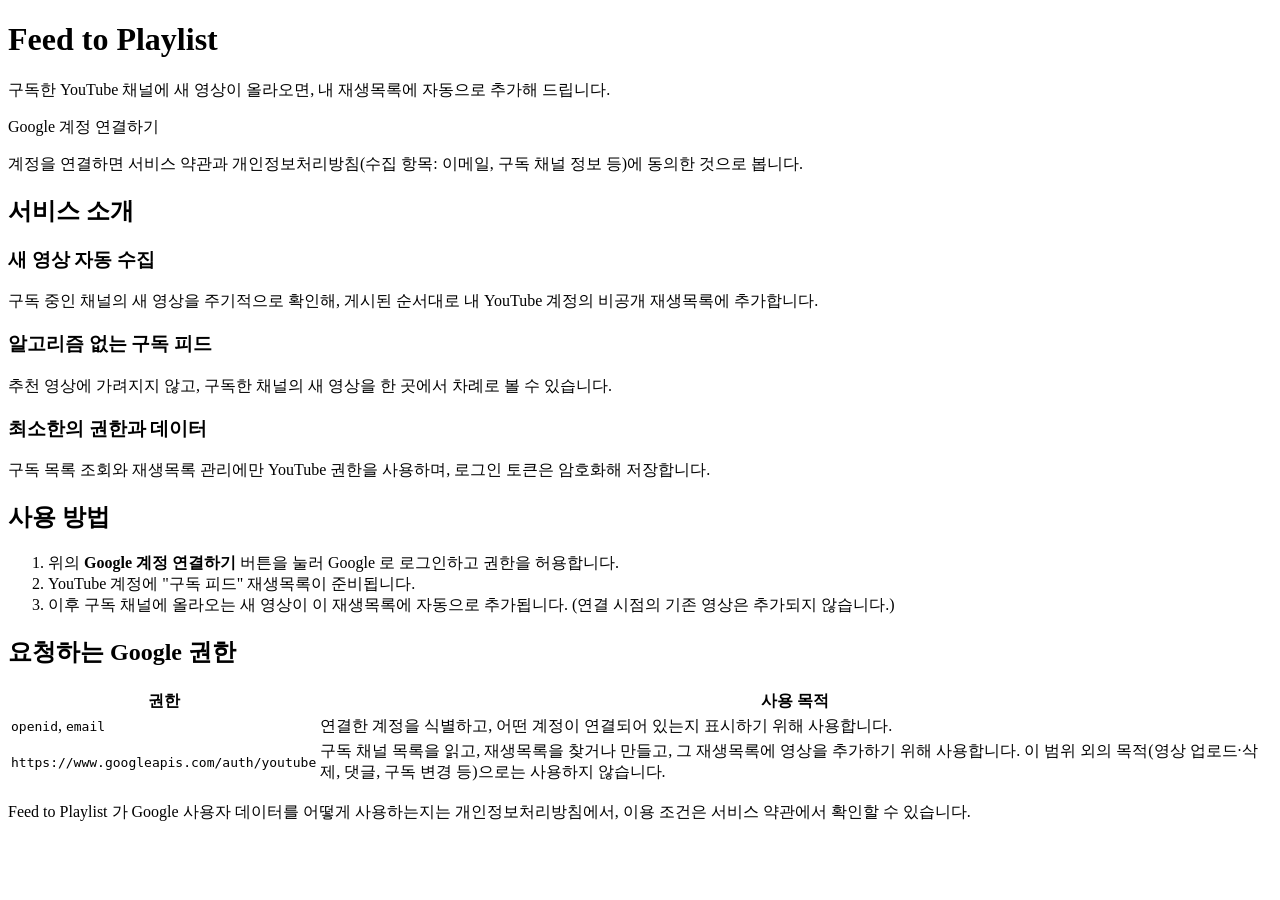
<file: src/main/resources/templates/index.html>
<!DOCTYPE html>
<html lang="ko" xmlns:th="http://www.thymeleaf.org">
<head th:replace="~{fragments/layout :: head('홈')}"></head>
<body>
<header th:replace="~{fragments/layout :: header}"></header>

<main class="wrap">
  <h1 th:text="${site.name}">Feed to Playlist</h1>
  <p class="lead">구독한 YouTube 채널에 새 영상이 올라오면, 내 재생목록에 자동으로 추가해 드립니다.</p>

  <p><a class="button" th:href="@{/oauth/google/login}">Google 계정 연결하기</a></p>
  <p class="meta">
    계정을 연결하면 <a th:href="@{/terms}">서비스 약관</a>과 <a th:href="@{/privacy}">개인정보처리방침</a>(수집 항목: 이메일, 구독 채널 정보 등)에 동의한 것으로 봅니다.
  </p>

  <h2>서비스 소개</h2>
  <div class="card">
    <h3>새 영상 자동 수집</h3>
    <p>구독 중인 채널의 새 영상을 주기적으로 확인해, 게시된 순서대로 내 YouTube 계정의 비공개 재생목록에 추가합니다.</p>
  </div>
  <div class="card">
    <h3>알고리즘 없는 구독 피드</h3>
    <p>추천 영상에 가려지지 않고, 구독한 채널의 새 영상을 한 곳에서 차례로 볼 수 있습니다.</p>
  </div>
  <div class="card">
    <h3>최소한의 권한과 데이터</h3>
    <p>구독 목록 조회와 재생목록 관리에만 YouTube 권한을 사용하며, 로그인 토큰은 암호화해 저장합니다.</p>
  </div>

  <h2>사용 방법</h2>
  <ol>
    <li>위의 <strong>Google 계정 연결하기</strong> 버튼을 눌러 Google 로 로그인하고 권한을 허용합니다.</li>
    <li>YouTube 계정에 "구독 피드" 재생목록이 준비됩니다.</li>
    <li>이후 구독 채널에 올라오는 새 영상이 이 재생목록에 자동으로 추가됩니다. (연결 시점의 기존 영상은 추가되지 않습니다.)</li>
  </ol>

  <h2>요청하는 Google 권한</h2>
  <table>
    <tr>
      <th>권한</th>
      <th>사용 목적</th>
    </tr>
    <tr>
      <td><code>openid</code>, <code>email</code></td>
      <td>연결한 계정을 식별하고, 어떤 계정이 연결되어 있는지 표시하기 위해 사용합니다.</td>
    </tr>
    <tr>
      <td><code>https://www.googleapis.com/auth/youtube</code></td>
      <td>구독 채널 목록을 읽고, 재생목록을 찾거나 만들고, 그 재생목록에 영상을 추가하기 위해 사용합니다.
        이 범위 외의 목적(영상 업로드·삭제, 댓글, 구독 변경 등)으로는 사용하지 않습니다.
      </td>
    </tr>
  </table>

  <p class="meta">
    <span th:text="${site.name}">Feed to Playlist</span> 가 Google 사용자 데이터를 어떻게 사용하는지는
    <a th:href="@{/privacy}">개인정보처리방침</a>에서, 이용 조건은 <a th:href="@{/terms}">서비스 약관</a>에서 확인할 수 있습니다.
  </p>
</main>

<footer th:replace="~{fragments/layout :: footer}"></footer>
</body>
</html>
</file>
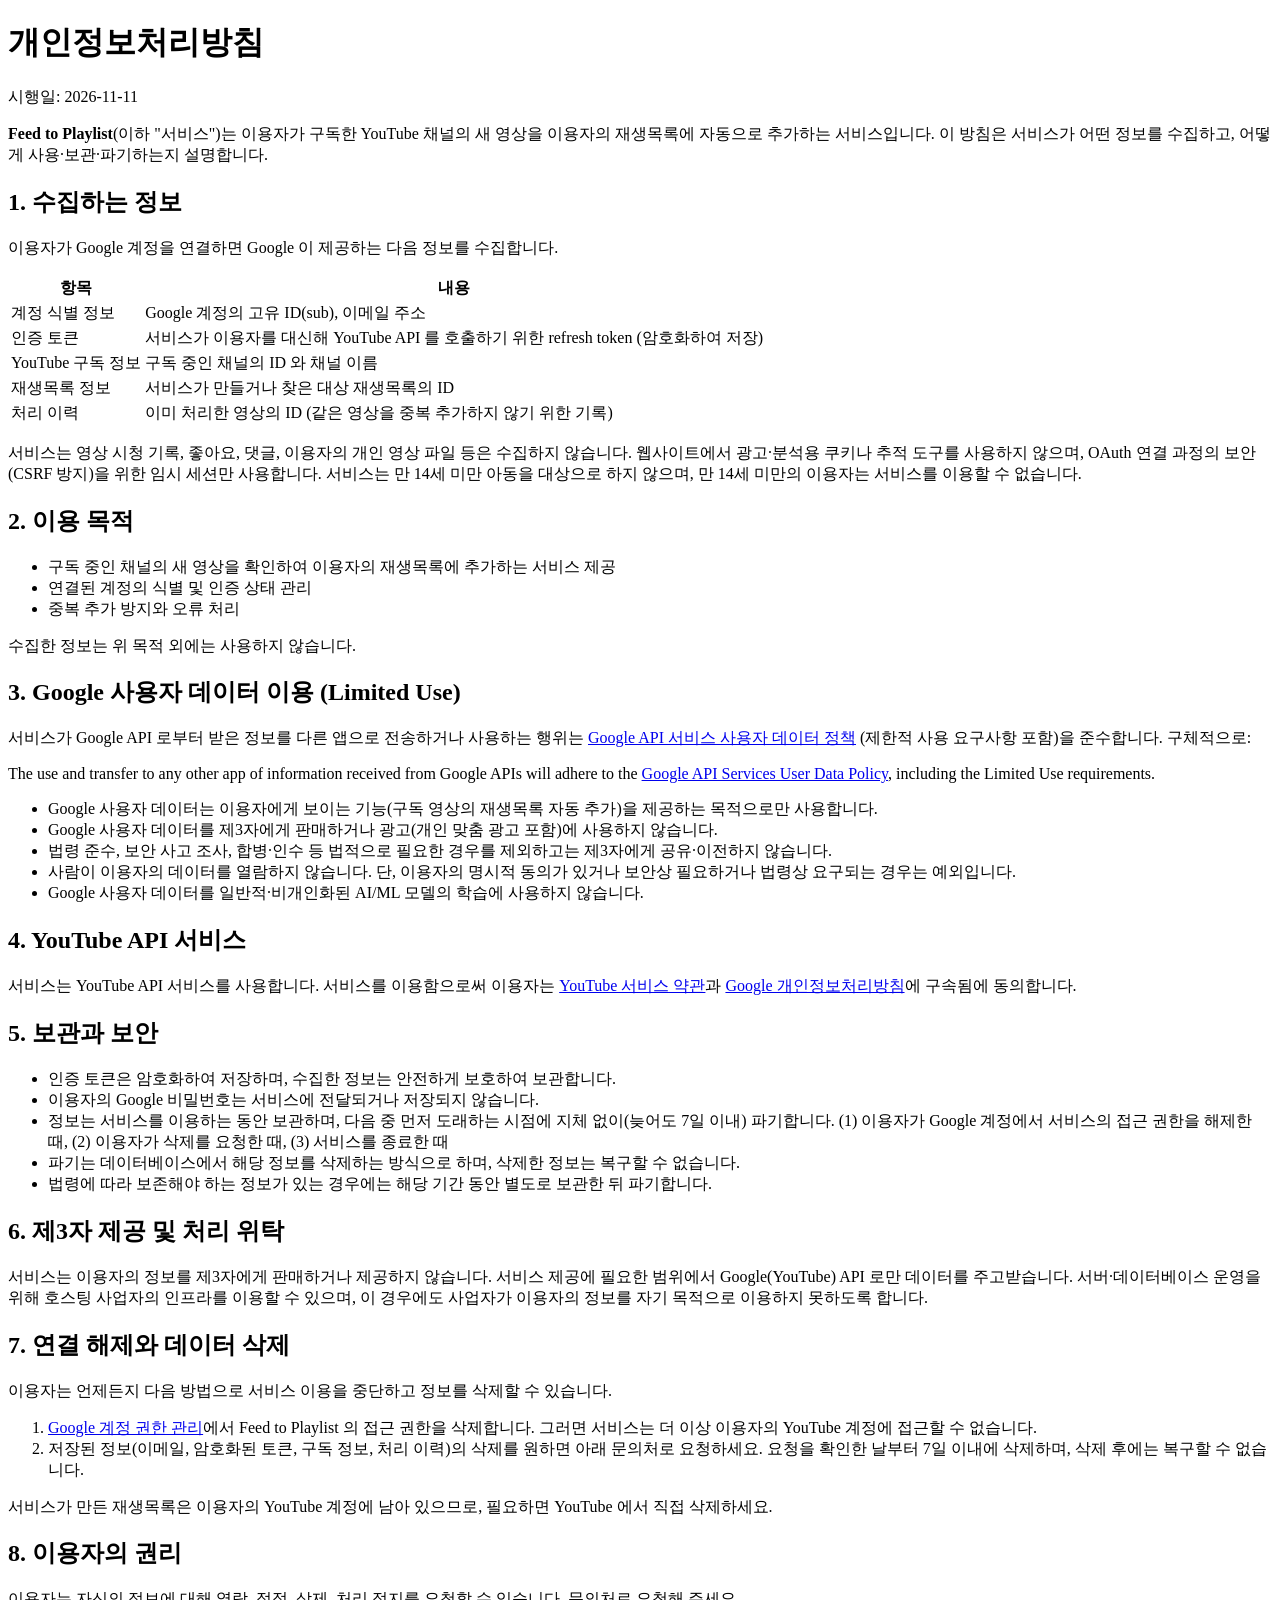
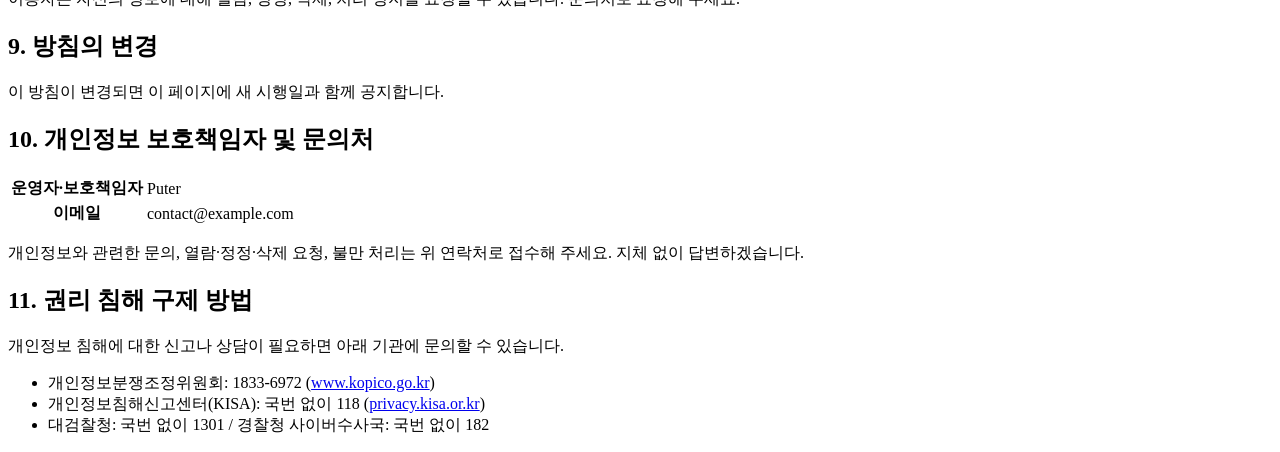
<file: src/main/resources/templates/privacy.html>
<!DOCTYPE html>
<html lang="ko" xmlns:th="http://www.thymeleaf.org">
<head th:replace="~{fragments/layout :: head('개인정보처리방침')}"></head>
<body>
<header th:replace="~{fragments/layout :: header}"></header>

<main class="wrap">
  <h1>개인정보처리방침</h1>
  <p class="meta">시행일: <span th:text="${site.effectiveDate}">2026-11-11</span></p>

  <p>
    <strong th:text="${site.name}">Feed to Playlist</strong>(이하 "서비스")는 이용자가 구독한 YouTube 채널의 새 영상을
    이용자의 재생목록에 자동으로 추가하는 서비스입니다. 이 방침은 서비스가 어떤 정보를 수집하고, 어떻게 사용·보관·파기하는지 설명합니다.
  </p>

  <h2>1. 수집하는 정보</h2>
  <p>이용자가 Google 계정을 연결하면 Google 이 제공하는 다음 정보를 수집합니다.</p>
  <table>
    <tr>
      <th>항목</th>
      <th>내용</th>
    </tr>
    <tr>
      <td>계정 식별 정보</td>
      <td>Google 계정의 고유 ID(sub), 이메일 주소</td>
    </tr>
    <tr>
      <td>인증 토큰</td>
      <td>서비스가 이용자를 대신해 YouTube API 를 호출하기 위한 refresh token (암호화하여 저장)</td>
    </tr>
    <tr>
      <td>YouTube 구독 정보</td>
      <td>구독 중인 채널의 ID 와 채널 이름</td>
    </tr>
    <tr>
      <td>재생목록 정보</td>
      <td>서비스가 만들거나 찾은 대상 재생목록의 ID</td>
    </tr>
    <tr>
      <td>처리 이력</td>
      <td>이미 처리한 영상의 ID (같은 영상을 중복 추가하지 않기 위한 기록)</td>
    </tr>
  </table>
  <p>
    서비스는 영상 시청 기록, 좋아요, 댓글, 이용자의 개인 영상 파일 등은 수집하지 않습니다.
    웹사이트에서 광고·분석용 쿠키나 추적 도구를 사용하지 않으며, OAuth 연결 과정의 보안(CSRF 방지)을 위한 임시 세션만 사용합니다.
    서비스는 만 14세 미만 아동을 대상으로 하지 않으며, 만 14세 미만의 이용자는 서비스를 이용할 수 없습니다.
  </p>

  <h2>2. 이용 목적</h2>
  <ul>
    <li>구독 중인 채널의 새 영상을 확인하여 이용자의 재생목록에 추가하는 서비스 제공</li>
    <li>연결된 계정의 식별 및 인증 상태 관리</li>
    <li>중복 추가 방지와 오류 처리</li>
  </ul>
  <p>수집한 정보는 위 목적 외에는 사용하지 않습니다.</p>

  <h2>3. Google 사용자 데이터 이용 (Limited Use)</h2>
  <p>
    서비스가 Google API 로부터 받은 정보를 다른 앱으로 전송하거나 사용하는 행위는
    <a href="https://developers.google.com/terms/api-services-user-data-policy" target="_blank" rel="noopener">Google API 서비스 사용자 데이터 정책</a>
    (제한적 사용 요구사항 포함)을 준수합니다. 구체적으로:
  </p>
  <p class="meta">
    The use and transfer to any other app of information received from Google APIs will adhere to the
    <a href="https://developers.google.com/terms/api-services-user-data-policy#additional_requirements_for_specific_api_scopes" target="_blank" rel="noopener">Google API Services User Data Policy</a>,
    including the Limited Use requirements.
  </p>
  <ul>
    <li>Google 사용자 데이터는 이용자에게 보이는 기능(구독 영상의 재생목록 자동 추가)을 제공하는 목적으로만 사용합니다.</li>
    <li>Google 사용자 데이터를 제3자에게 판매하거나 광고(개인 맞춤 광고 포함)에 사용하지 않습니다.</li>
    <li>법령 준수, 보안 사고 조사, 합병·인수 등 법적으로 필요한 경우를 제외하고는 제3자에게 공유·이전하지 않습니다.</li>
    <li>사람이 이용자의 데이터를 열람하지 않습니다. 단, 이용자의 명시적 동의가 있거나 보안상 필요하거나 법령상 요구되는 경우는 예외입니다.</li>
    <li>Google 사용자 데이터를 일반적·비개인화된 AI/ML 모델의 학습에 사용하지 않습니다.</li>
  </ul>

  <h2>4. YouTube API 서비스</h2>
  <p>
    서비스는 YouTube API 서비스를 사용합니다. 서비스를 이용함으로써 이용자는
    <a href="https://www.youtube.com/t/terms" target="_blank" rel="noopener">YouTube 서비스 약관</a>과
    <a href="https://policies.google.com/privacy" target="_blank" rel="noopener">Google 개인정보처리방침</a>에 구속됨에 동의합니다.
  </p>

  <h2>5. 보관과 보안</h2>
  <ul>
    <li>인증 토큰은 암호화하여 저장하며, 수집한 정보는 안전하게 보호하여 보관합니다.</li>
    <li>이용자의 Google 비밀번호는 서비스에 전달되거나 저장되지 않습니다.</li>
    <li>
      정보는 서비스를 이용하는 동안 보관하며, 다음 중 먼저 도래하는 시점에 지체 없이(늦어도 7일 이내) 파기합니다.
      (1) 이용자가 Google 계정에서 서비스의 접근 권한을 해제한 때, (2) 이용자가 삭제를 요청한 때, (3) 서비스를 종료한 때
    </li>
    <li>파기는 데이터베이스에서 해당 정보를 삭제하는 방식으로 하며, 삭제한 정보는 복구할 수 없습니다.</li>
    <li>법령에 따라 보존해야 하는 정보가 있는 경우에는 해당 기간 동안 별도로 보관한 뒤 파기합니다.</li>
  </ul>

  <h2>6. 제3자 제공 및 처리 위탁</h2>
  <p>
    서비스는 이용자의 정보를 제3자에게 판매하거나 제공하지 않습니다. 서비스 제공에 필요한 범위에서 Google(YouTube) API 로만 데이터를 주고받습니다.
    서버·데이터베이스 운영을 위해 호스팅 사업자의 인프라를 이용할 수 있으며, 이 경우에도 사업자가 이용자의 정보를 자기 목적으로 이용하지 못하도록 합니다.
  </p>

  <h2>7. 연결 해제와 데이터 삭제</h2>
  <p>이용자는 언제든지 다음 방법으로 서비스 이용을 중단하고 정보를 삭제할 수 있습니다.</p>
  <ol>
    <li>
      <a href="https://myaccount.google.com/permissions" target="_blank" rel="noopener">Google 계정 권한 관리</a>에서
      <span th:text="${site.name}">Feed to Playlist</span> 의 접근 권한을 삭제합니다. 그러면 서비스는 더 이상 이용자의 YouTube 계정에 접근할 수 없습니다.
    </li>
    <li>
      저장된 정보(이메일, 암호화된 토큰, 구독 정보, 처리 이력)의 삭제를 원하면 아래 문의처로 요청하세요. 요청을 확인한 날부터 7일 이내에 삭제하며, 삭제 후에는 복구할 수 없습니다.
    </li>
  </ol>
  <p>서비스가 만든 재생목록은 이용자의 YouTube 계정에 남아 있으므로, 필요하면 YouTube 에서 직접 삭제하세요.</p>

  <h2>8. 이용자의 권리</h2>
  <p>이용자는 자신의 정보에 대해 열람, 정정, 삭제, 처리 정지를 요청할 수 있습니다. 문의처로 요청해 주세요.</p>

  <h2>9. 방침의 변경</h2>
  <p>이 방침이 변경되면 이 페이지에 새 시행일과 함께 공지합니다.</p>

  <h2>10. 개인정보 보호책임자 및 문의처</h2>
  <table>
    <tr>
      <th>운영자·보호책임자</th>
      <td th:text="${site.operator}">Puter</td>
    </tr>
    <tr>
      <th>이메일</th>
      <td>
        <a th:if="${!#strings.isEmpty(site.contactEmail)}" th:href="'mailto:' + ${site.contactEmail}" th:text="${site.contactEmail}">contact@example.com</a>
      </td>
    </tr>
  </table>
  <p>개인정보와 관련한 문의, 열람·정정·삭제 요청, 불만 처리는 위 연락처로 접수해 주세요. 지체 없이 답변하겠습니다.</p>

  <h2>11. 권리 침해 구제 방법</h2>
  <p>개인정보 침해에 대한 신고나 상담이 필요하면 아래 기관에 문의할 수 있습니다.</p>
  <ul>
    <li>개인정보분쟁조정위원회: 1833-6972 (<a href="https://www.kopico.go.kr" target="_blank" rel="noopener">www.kopico.go.kr</a>)</li>
    <li>개인정보침해신고센터(KISA): 국번 없이 118 (<a href="https://privacy.kisa.or.kr" target="_blank" rel="noopener">privacy.kisa.or.kr</a>)</li>
    <li>대검찰청: 국번 없이 1301 / 경찰청 사이버수사국: 국번 없이 182</li>
  </ul>
</main>

<footer th:replace="~{fragments/layout :: footer}"></footer>
</body>
</html>
</file>
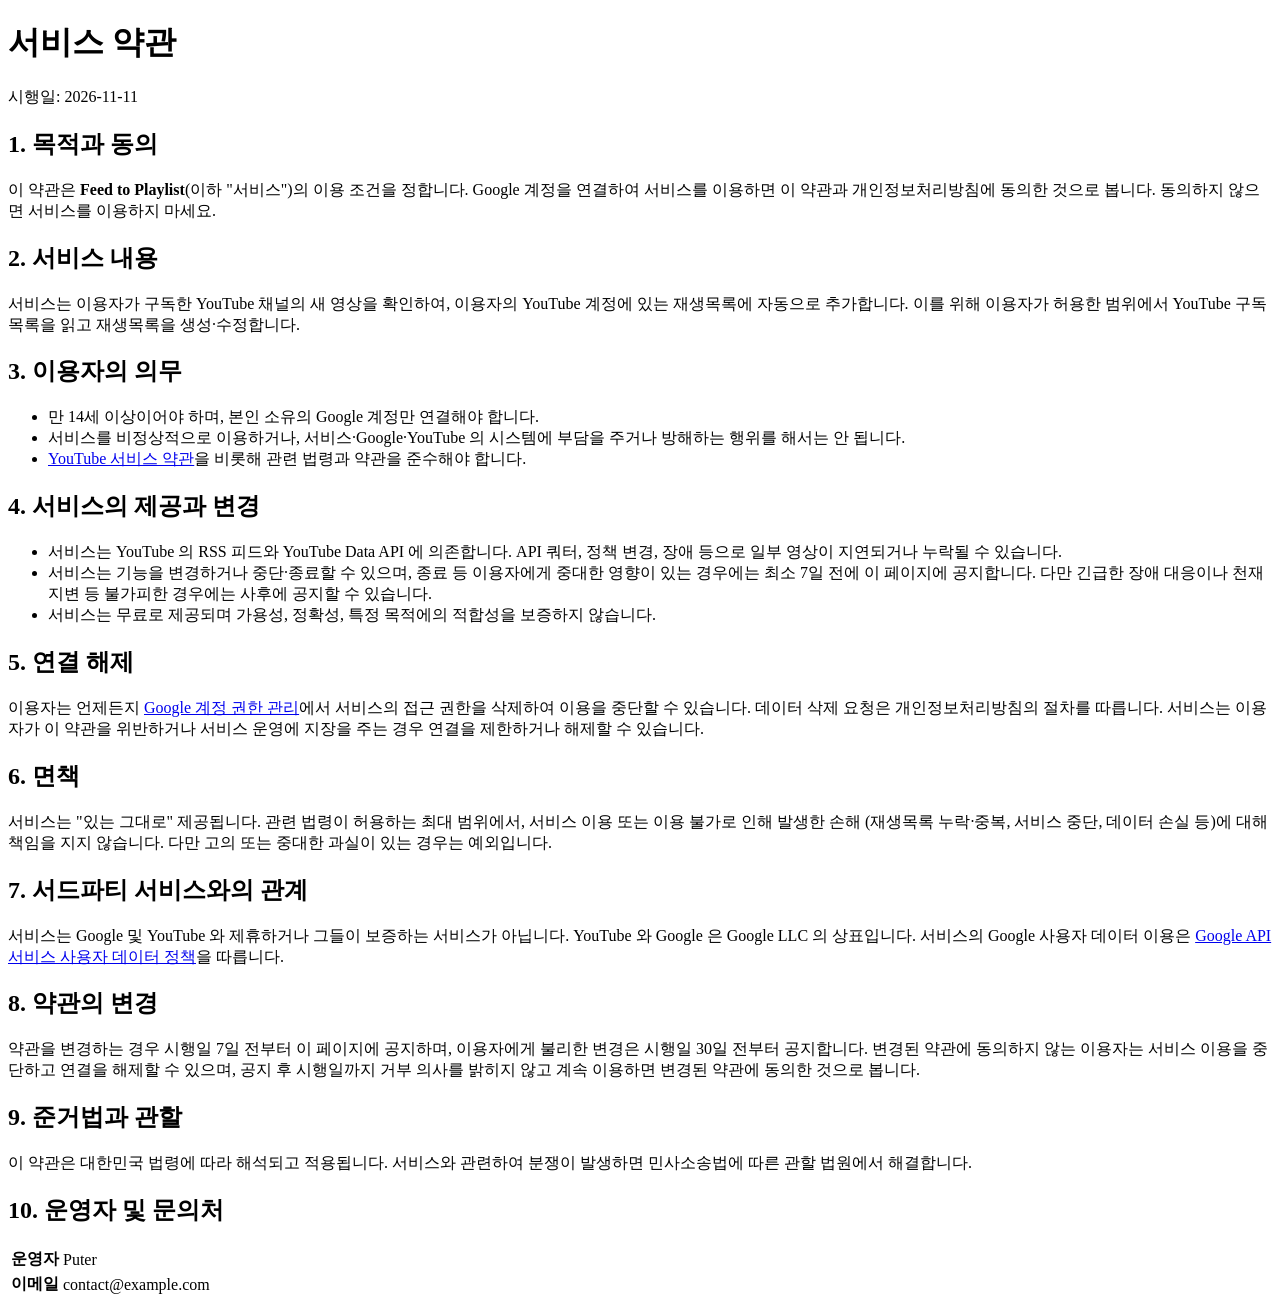
<file: src/main/resources/templates/terms.html>
<!DOCTYPE html>
<html lang="ko" xmlns:th="http://www.thymeleaf.org">
<head th:replace="~{fragments/layout :: head('서비스 약관')}"></head>
<body>
<header th:replace="~{fragments/layout :: header}"></header>

<main class="wrap">
  <h1>서비스 약관</h1>
  <p class="meta">시행일: <span th:text="${site.effectiveDate}">2026-11-11</span></p>

  <h2>1. 목적과 동의</h2>
  <p>
    이 약관은 <strong th:text="${site.name}">Feed to Playlist</strong>(이하 "서비스")의 이용 조건을 정합니다.
    Google 계정을 연결하여 서비스를 이용하면 이 약관과
    <a th:href="@{/privacy}">개인정보처리방침</a>에 동의한 것으로 봅니다. 동의하지 않으면 서비스를 이용하지 마세요.
  </p>

  <h2>2. 서비스 내용</h2>
  <p>
    서비스는 이용자가 구독한 YouTube 채널의 새 영상을 확인하여, 이용자의 YouTube 계정에 있는 재생목록에 자동으로 추가합니다.
    이를 위해 이용자가 허용한 범위에서 YouTube 구독 목록을 읽고 재생목록을 생성·수정합니다.
  </p>

  <h2>3. 이용자의 의무</h2>
  <ul>
    <li>만 14세 이상이어야 하며, 본인 소유의 Google 계정만 연결해야 합니다.</li>
    <li>서비스를 비정상적으로 이용하거나, 서비스·Google·YouTube 의 시스템에 부담을 주거나 방해하는 행위를 해서는 안 됩니다.</li>
    <li>
      <a href="https://www.youtube.com/t/terms" target="_blank" rel="noopener">YouTube 서비스 약관</a>을 비롯해 관련 법령과 약관을 준수해야 합니다.
    </li>
  </ul>

  <h2>4. 서비스의 제공과 변경</h2>
  <ul>
    <li>서비스는 YouTube 의 RSS 피드와 YouTube Data API 에 의존합니다. API 쿼터, 정책 변경, 장애 등으로 일부 영상이 지연되거나 누락될 수 있습니다.</li>
    <li>서비스는 기능을 변경하거나 중단·종료할 수 있으며, 종료 등 이용자에게 중대한 영향이 있는 경우에는 최소 7일 전에 이 페이지에 공지합니다. 다만 긴급한 장애 대응이나 천재지변 등 불가피한 경우에는 사후에 공지할 수 있습니다.</li>
    <li>서비스는 무료로 제공되며 가용성, 정확성, 특정 목적에의 적합성을 보증하지 않습니다.</li>
  </ul>

  <h2>5. 연결 해제</h2>
  <p>
    이용자는 언제든지
    <a href="https://myaccount.google.com/permissions" target="_blank" rel="noopener">Google 계정 권한 관리</a>에서
    서비스의 접근 권한을 삭제하여 이용을 중단할 수 있습니다. 데이터 삭제 요청은 <a th:href="@{/privacy}">개인정보처리방침</a>의 절차를 따릅니다.
    서비스는 이용자가 이 약관을 위반하거나 서비스 운영에 지장을 주는 경우 연결을 제한하거나 해제할 수 있습니다.
  </p>

  <h2>6. 면책</h2>
  <p>
    서비스는 "있는 그대로" 제공됩니다. 관련 법령이 허용하는 최대 범위에서, 서비스 이용 또는 이용 불가로 인해 발생한 손해
    (재생목록 누락·중복, 서비스 중단, 데이터 손실 등)에 대해 책임을 지지 않습니다. 다만 고의 또는 중대한 과실이 있는 경우는 예외입니다.
  </p>

  <h2>7. 서드파티 서비스와의 관계</h2>
  <p>
    서비스는 Google 및 YouTube 와 제휴하거나 그들이 보증하는 서비스가 아닙니다. YouTube 와 Google 은 Google LLC 의 상표입니다.
    서비스의 Google 사용자 데이터 이용은 <a href="https://developers.google.com/terms/api-services-user-data-policy" target="_blank" rel="noopener">Google API 서비스 사용자 데이터 정책</a>을 따릅니다.
  </p>

  <h2>8. 약관의 변경</h2>
  <p>
    약관을 변경하는 경우 시행일 7일 전부터 이 페이지에 공지하며, 이용자에게 불리한 변경은 시행일 30일 전부터 공지합니다.
    변경된 약관에 동의하지 않는 이용자는 서비스 이용을 중단하고 연결을 해제할 수 있으며, 공지 후 시행일까지 거부 의사를 밝히지 않고 계속 이용하면 변경된 약관에 동의한 것으로 봅니다.
  </p>

  <h2>9. 준거법과 관할</h2>
  <p>이 약관은 대한민국 법령에 따라 해석되고 적용됩니다. 서비스와 관련하여 분쟁이 발생하면 민사소송법에 따른 관할 법원에서 해결합니다.</p>

  <h2>10. 운영자 및 문의처</h2>
  <table>
    <tr>
      <th>운영자</th>
      <td th:text="${site.operator}">Puter</td>
    </tr>
    <tr>
      <th>이메일</th>
      <td>
        <a th:if="${!#strings.isEmpty(site.contactEmail)}" th:href="'mailto:' + ${site.contactEmail}" th:text="${site.contactEmail}">contact@example.com</a>
      </td>
    </tr>
  </table>
</main>

<footer th:replace="~{fragments/layout :: footer}"></footer>
</body>
</html>
</file>
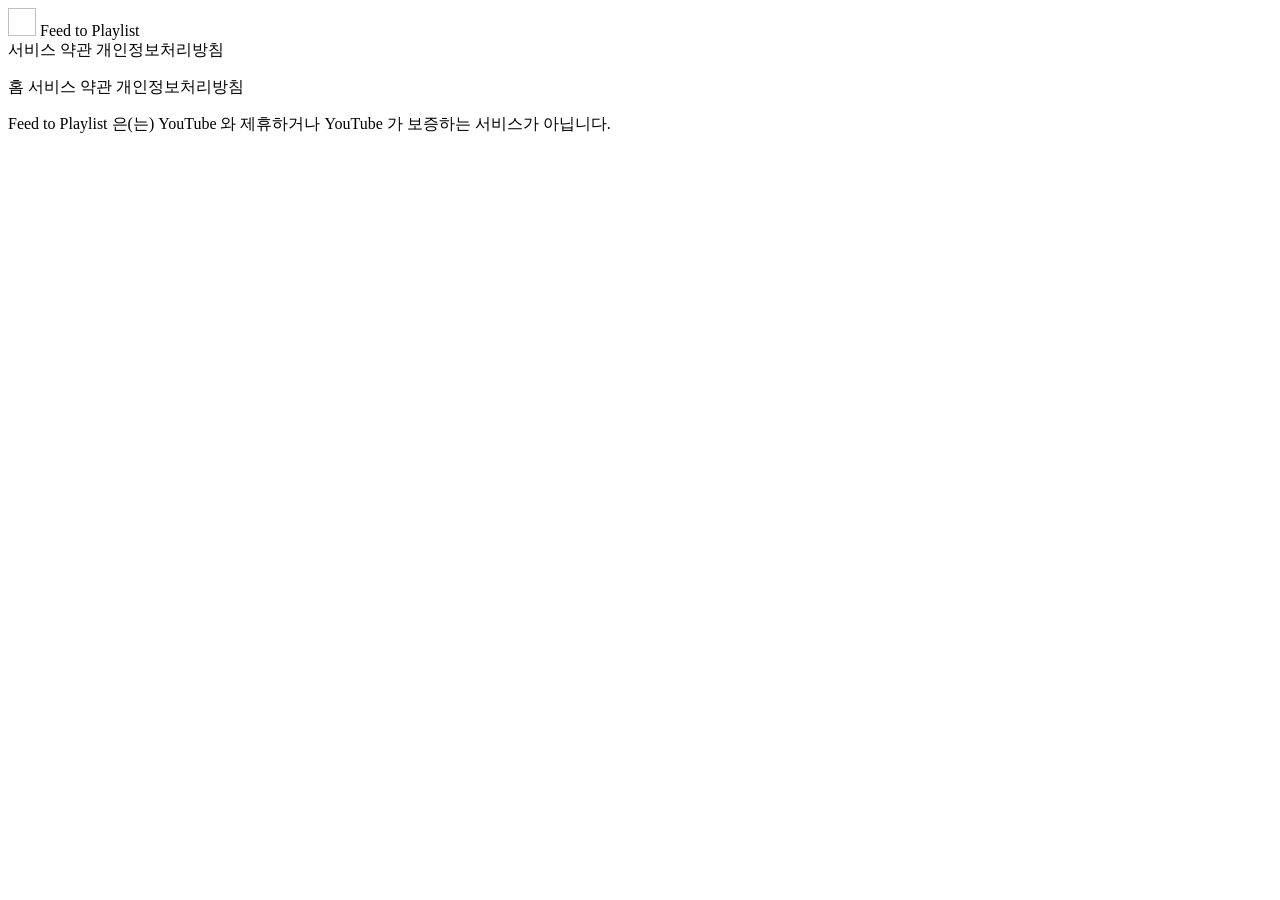
<file: src/main/resources/templates/fragments/layout.html>
<!DOCTYPE html>
<html lang="ko" xmlns:th="http://www.thymeleaf.org">
<head th:fragment="head(title)">
  <meta charset="utf-8">
  <meta name="viewport" content="width=device-width, initial-scale=1">
  <title th:text="${title} + ' · ' + ${site.name}">Feed to Playlist</title>
  <link rel="icon" type="image/svg+xml" th:href="@{/logo.svg}">
  <link rel="stylesheet" th:href="@{/css/site.css}">
</head>
<body>
<header class="site" th:fragment="header">
  <div class="wrap">
    <a class="brand" th:href="@{/}">
      <img th:src="@{/logo.svg}" alt="" width="28" height="28">
      <span th:text="${site.name}">Feed to Playlist</span>
    </a>
    <nav>
      <a th:href="@{/terms}">서비스 약관</a>
      <a th:href="@{/privacy}">개인정보처리방침</a>
    </nav>
  </div>
</header>
<footer class="site" th:fragment="footer">
  <div class="wrap">
    <p>
      <a th:href="@{/}">홈</a>
      <a th:href="@{/terms}">서비스 약관</a>
      <a th:href="@{/privacy}">개인정보처리방침</a>
    </p>
    <p>
      <span th:text="${site.name}">Feed to Playlist</span> 은(는) YouTube 와 제휴하거나 YouTube 가 보증하는 서비스가 아닙니다.
    </p>
  </div>
</footer>
</body>
</html>
</file>
